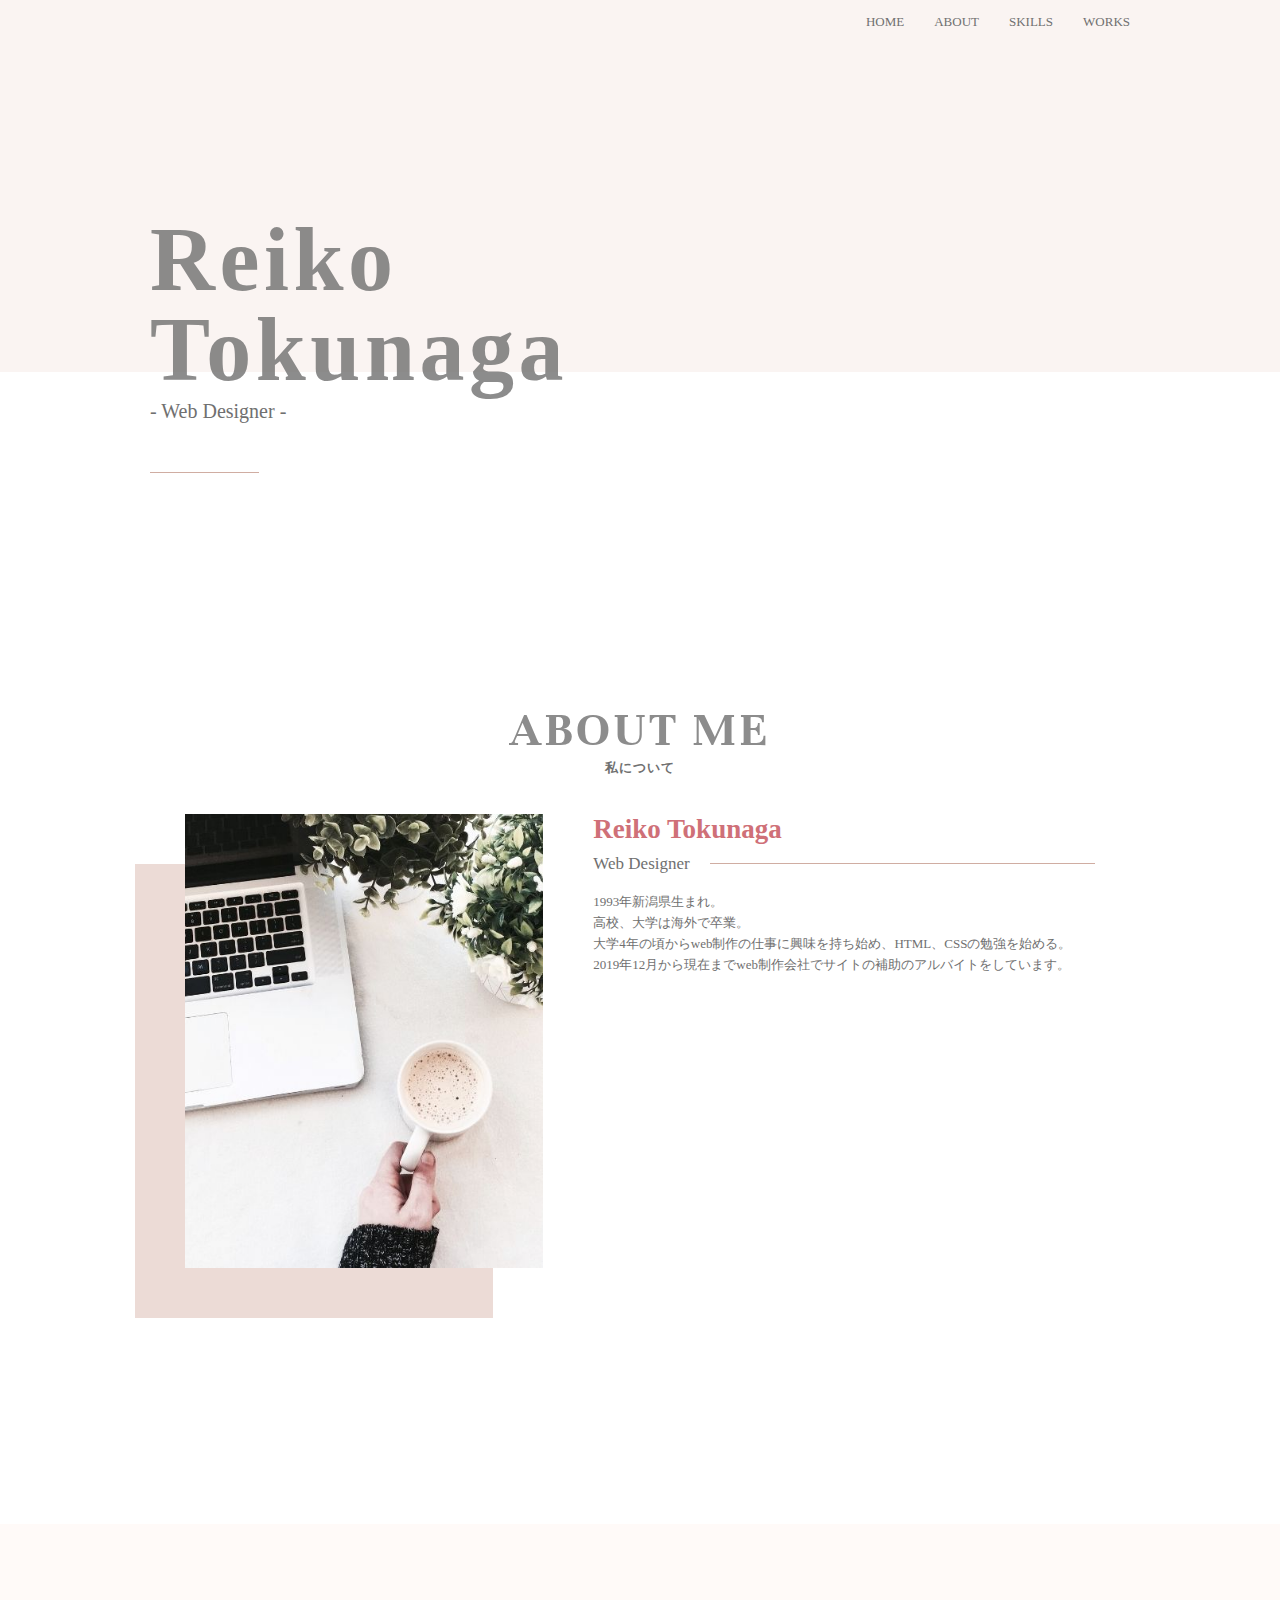
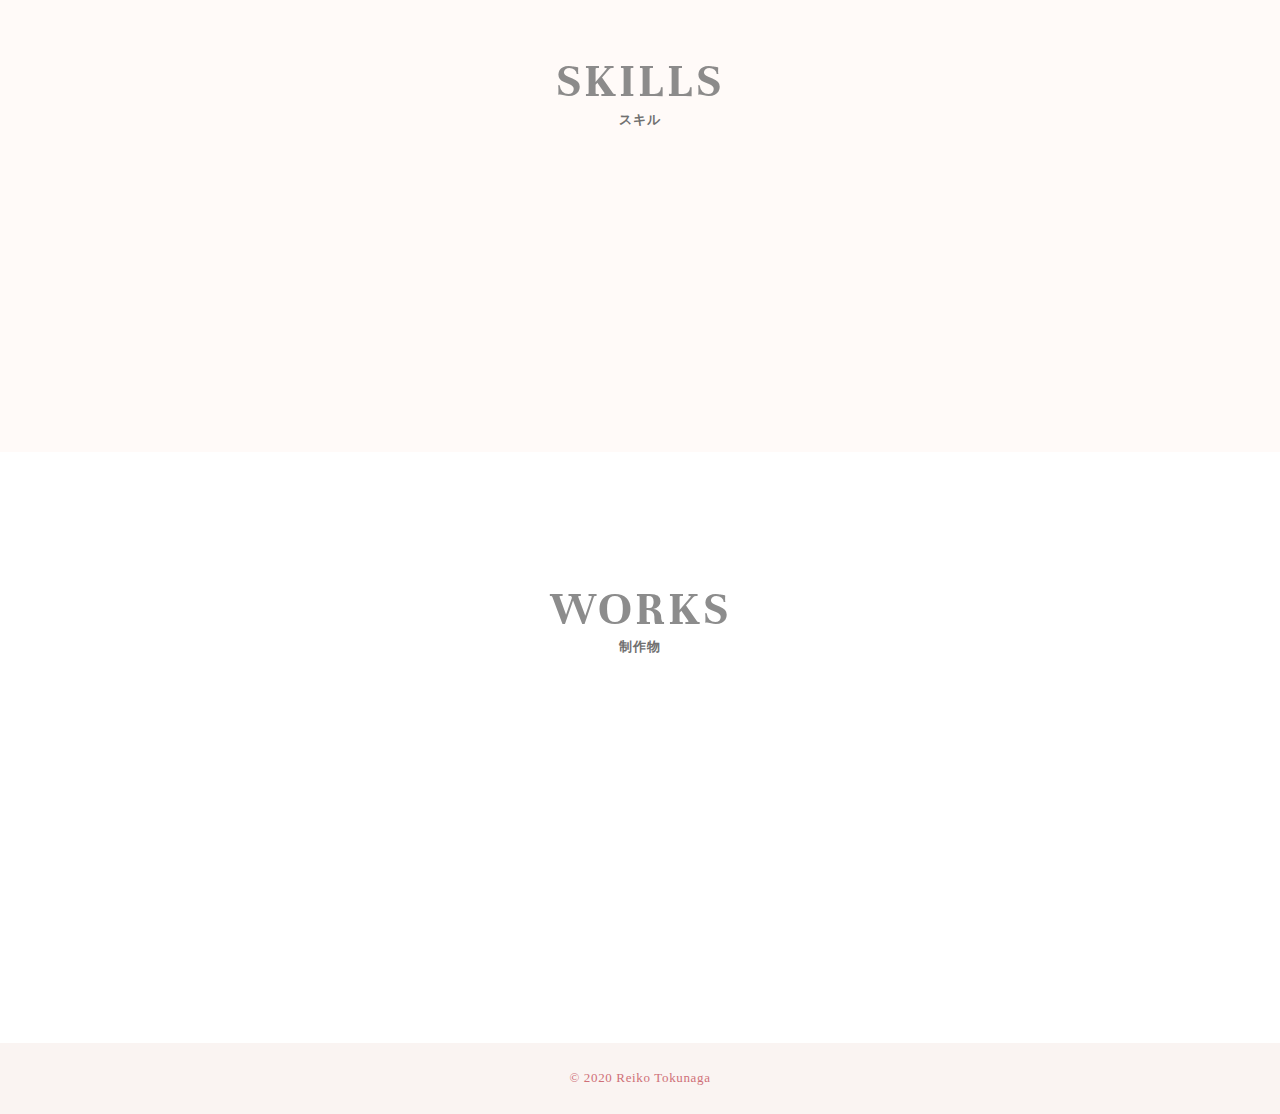
<file: index.html>
<!DOCTYPE html>
<html lang="ja">
<head>
    <meta charset="UTF-8">
    <meta name="viewport" content="width=device-width, initial-scale=1.0">
    <title>ポートフォリオ</title>
    <link rel="stylesheet" href="https://use.fontawesome.com/releases/v5.13.0/css/all.css" integrity="sha384-Bfad6CLCknfcloXFOyFnlgtENryhrpZCe29RTifKEixXQZ38WheV+i/6YWSzkz3V" crossorigin="anonymous"> 
    <link rel="preconnect" href="https://fonts.gstatic.com">
    <link href="https://fonts.googleapis.com/css2?family=Lora:wght@700&display=swap" rel="stylesheet">
    <link href="https://fonts.googleapis.com/css2?family=Sacramento&display=swap" rel="stylesheet">
    <link href="https://fonts.googleapis.com/css2?family=Unna:ital@0;1&display=swap" rel="stylesheet">
    <link rel="stylesheet" href="css/lity.min.css">
    <link rel="stylesheet" href="css/destyle.css">
    <link rel="stylesheet" href="css/style.css">
    <link rel="stylesheet" media="screen and (max-width: 767px)" href="css/smart.css">
</head>
<body>
    <header>
        <div class="header_bg"></div>
        <div class="inner">
        <nav class="pc_header">
            <ul>
                <li><a href="#">HOME</a></li>
                <li><a href="#about_top">ABOUT</a></li>
                <li><a href="#skills">SKILLS</a></li>
                <li><a href="#works">WORKS</a></li>
                <!-- <li><a href="contact.html">CONTACT</a></li> -->
            </ul>
        </nav>
        <div class="top">
            <div class="top_box">
                <h1 class="">Reiko<br>Tokunaga</h1>
                <p>- Web Designer -</p>
            </div>
        </div>
        </div>   
        
        <!-- <div class="navigation">
        <div id="nav-drawer">
            <input id="nav-input" type="checkbox" class="nav-unshown">
            <label id="nav-open" for="nav-input"><span></span></label>
            <label class="nav-unshown" id="nav-close" for="nav-input"></label>
            <div id="nav-content">
                <ul>
                    <li><a href="#">HOME</a></li>
                    <li><a href="about.html">ABOUT</a></li>
                    <li><a href="#works">WORKS</a></li>
                    <li><a href="contact.html">CONTACT</a></li>
                    <li><a href="https://twitter.com/lizizi723" class="twitter" target="_blank"><i class="fab fa-twitter"></i></a></li>
                  </ul>
            </div>
        </div>
        </div> -->
          
    <!-- </div> -->
    </header> 


        <!-- About_Topここから -->
        <section class="about_top" id="about_top">
            <div class="inner">
                <div class="content">
                    <h1 class="en_title">ABOUT ME</h1>
                    <p>私について</p>
                </div>
                <div class="about_wrap">
                    <div class="about_img">
                        <div class="about_bg"></div>
                        <img src="img/about.jpg" alt="about-image">
                    </div>
                    <div class="about_txt_all">
                        <h2>Reiko Tokunaga</h2>
                        <div class="about_name"><p>Web Designer</p><p class="about_name_line"></p></div>
                        <p class="about_txt">1993年新潟県生まれ。<br>
                            高校、大学は海外で卒業。<br>
                            大学4年の頃からweb制作の仕事に興味を持ち始め、HTML、CSSの勉強を始める。<br>
                            2019年12月から現在までweb制作会社でサイトの補助のアルバイトをしています。<br>
                            <!-- <br>                            
                            【使用可能ツール】<br>
                            ・LPページ作成<br>
                            ・レスポンシブサイトコーディング<br>
                            ・バナー作成<br>
                            <br>
                            【使用可能ツール】<br>
                            ・Photoshop<br>
                            ・Illustrator<br>
                            <br>
                            【使用可能言語】<br>
                            ・HTML/CSS<br>
                            ・jQuery(基礎)<br>
                            ・Wordpress(基礎)</p> -->
                    </div>
                </div>
            </div>
        </section>
         <!-- Top_Aboutここまで -->

    <!-- Skillsここから -->
    <section class="skills" id="skills">
        <div class="inner">
            <div class="content">
                <h1 class="en_title">SKILLS</h1>
                <p>スキル</p>
            </div>
            <div class="skills_all">
            <div class="skill_item fadein">
                <div class="square">
                <i class="fas fa-code"></i>
                <h3>HTML/CSS</h3>
                <p class="text">webサイト制作に必要なコーディングができます。jQueryは現在勉強中ではありますが、簡単なものであれば対応可能です。</p>
                </div>
            </div>

            <div class="skill_item fadein">
                <div class="square">
                <i class="fas fa-palette"></i>
                <h3>バナー制作</h3>
                <p class="text">Photoshop・illustratorを使用してのバナー制作ができます。</p>
            </div>
            </div>

            <div class="skill_item fadein">
                <div class="square">
                <i class="fab fa-wordpress"></i>
                <h3>Wordpress</h3>
                <p class="text">wordpress、またそれに必要なPHPなどの知識も勉強中です。</p>
                </div>
            </div>
            </div>
        </div>
    </section>
     <!-- Skillsここまで -->

      <!-- Worksここから -->
    <section class="works" id="works">
        <div class="bg_bottom"></div>
        <div class="inner">
            <div class="content">
                <h1 class="en_title">WORKS</h1>
                <p>制作物</p>
            </div>
            <div class="works-wrapper">
                <figure class="work_box fadein">
                    <a href="img/caferestaurant_cap.png" data-lity="data-lity">
                    <img class="img" src="img/caferestaurant.png" alt="work3">
                    <figcaption class="hover-mask">
                        <p><span>自作サイト（カフェ）</span><br>HTML / CSS</p>
                    </figcaption>  
                    </a>
                </figure>
                <figure class="work_box fadein">
                    <a href="img/portfolio_01.png" data-lity="data-lity">
                    <img class="img" src="img/portfolio_cap.png" alt="work4">
                    <figcaption class="hover-mask">
                    <p><span>自作サイト<br>(ポートフォリオ)</span><br>HTML / CSS / jQuery</p>
                    </figcaption>  
                    </a>
                </figure>
            </div>
        </div>
    </section>
    <!-- Worksここまで -->

    <!-- Footerここから -->
    <footer>
        <p>&copy; 2020 Reiko Tokunaga</p>
    </footer>
    <!-- Footerここまで -->


    <!-- Scriptタグ -->
<script src='https://cdnjs.cloudflare.com/ajax/libs/jquery/2.2.4/jquery.min.js'></script>
<script src="https://ajax.googleapis.com/ajax/libs/jquery/3.1.1/jquery.min.js"></script>
<script src="js/lity.min.js"></script>
<script src="https://ajax.googleapis.com/ajax/libs/jquery/3.3.1/jquery.min.js"></script>
<script>
   $(function(){
	$(window).scroll(function (){
		$('.fadein').each(function(){
			var elemPos = $(this).offset().top;
			var scroll = $(window).scrollTop();
			var windowHeight = $(window).height();
			if (scroll > elemPos - windowHeight + 200){
				$(this).addClass('scrollin');
			}
		});
	});
});
</script>
</body>
</html>
</file>
<file: css/style.css>
@charset "UTF-8";

html {
    font-size: 62.5%;
    scroll-behavior: smooth;
}
a {
    text-decoration: none;
    color: inherit;
}
p {
    line-height: 1.6;
}
ul {
    list-style-type: none;
}
body {
    /* font-family: Helvetica, '游ゴシック', 'Yu Gothic', YuGothic, HiraKakuProN-W3, 'メイリオ', Meiryo, sans-serif; */
    font-family: "Times New Roman", "YuMincho", "Hiragino Mincho ProN", "Yu Mincho", "MS PMincho", serif;
    font-size: 1.3rem;
    color: #707070;
    overflow-x: hidden;
    text-align: left;
}
.inner {
    width: 100%;
    max-width: 1080px;
    padding: 0 50px;
    margin: 0 auto;
}
.sp {
    display: none;
}
.en_name {
    font-family: 'Sacramento', cursive;
}
.en_title {
    /* font-family: 'Lora', serif; */
    font-family: 'Unna', serif;
    font-size: 5rem;
    letter-spacing: .06em;
    opacity: 0.8;
}
.fadein {
    opacity : 0;
    transform : translate(0, 50px);
    transition : all 500ms;
}
/* 画面内に入った状態 */
.fadein.scrollin {
	opacity : 1;
	transform : translate(0, 0);
}

/* Header */
header {
    position: relative;
}
header .header_bg {
    position: absolute;
    top: 0;
    left: 0;
    z-index: -1;
    width: 100%;
    height: 65%;
    background-color: #FAF4F2;
}
header .pc_header {
    padding: 15px 0;
}
header .pc_header ul {
    display: flex;
    align-items: center;
    justify-content: flex-end;
}
header .pc_header ul li + li {
    margin-left: 30px;
}
header .pc_header a {
    transition: ease, .4s;
}
header .pc_header a:hover {
    padding-bottom: 5px;
    border-bottom: 2px solid #D0ADA2;
}

/* Top */
.top {
    padding: 170px 0 100px;
}
.top h1 {
    font-size: 9rem;
    letter-spacing: .05em;
    line-height: 1;
    opacity: .8;
}
.top_box p {
    font-size: 20px;
    display: inline-block;
}
.top_box p::after {
    content: '';
    display: block;
    width: 80%;
    height: 1px;
    background-color: #D0ADA2;
    margin-top: 45px;
}

/* About_Top */
.about_top {
    padding: 10% 0 20%;
}
.about_bg {
    position: absolute;
    bottom: -50px;
    left: -50px;
    z-index: -1;
    width: 100%;
    height: 100%;
    background-color: rgba(224,195,186, 0.6);
} 
.about_wrap {
    display: flex;
    justify-content: center;
    padding: 0 35px;
}
.about_img {
    flex: 1;
    position: relative;
}
.about_img img {
    width: 100%;
    height: auto;
}
.about_txt_all {
    margin-left: 50px;
    flex: 1.4;
}
.about_txt_all h2 {
    color: #CF7078;
    font-size: 2.7rem;
}
.about_name {
    margin: 5px 0 15px;
    font-size: 1.7rem;
    display: flex;
    justify-content: space-between;
    align-items: center;
}
.about_name .about_name_line {
    background-color: #D0ADA2;
    width: 100%;
    height: 1px;
    margin-left: 20px;
    flex: 1;
    align-items: center;
}

/* Skills */
.skills {
    position: relative;
    background: #FFFAF8;
    padding: 10% 0;
}
.skills .skills_all {
    display: flex;
    flex-wrap: wrap;
    justify-content: space-between;
    width: 100%;
    text-align: center;
}
.skills .skill_item {
    width: 30%;
    background-color: white;
    box-shadow: 0px 3px 15px rgba(85,85,85,0.3);
}
.skills .skill_item .square {
    padding: 20px 30px;
}
.skills .skill_item i {
    font-size: 5rem;
}
.skills .skill_item h3 {
    padding: 10px 0px;
}

/* Works */
.works {
    padding: 10% 0;
    position: relative;
}
.content {
    text-align: center;
    margin-bottom: 35px;
}
.content p {
    font-size: 1.3rem;
    font-weight: bold;
    letter-spacing: .09em;
}
.works-wrapper {
    display: flex;
    flex-wrap: wrap;
    justify-content: space-between;
}
.works-wrapper::after {
    content: '';
    display: inline-block;
    width: 30%;
    height: 0;
}
.works .work_box {
    width: 30%;
    height: auto;
    margin-bottom: 35px;
    position: relative;
    overflow: hidden;
    box-shadow: 0px 3px 15px rgba(85,85,85,0.3);
}
.works .work_box span{
    font-size: 1.7rem;
}
.hover-mask {
    position: absolute;
    top: 0;
    bottom: 0;
    left: 0;
    right: 0;
    background: rgba(0,0,0,0.5);
    opacity: 0;
    color: #fff;
    display: flex;
    align-items: center;
    text-align: left;
    padding: 30px;
}
.hover-mask:hover {
    opacity: 1;
    transition: all 0.6s ease;
    -webkit-transition: all 0.6s ease;
    -moz-transition: all 0.6s ease;
}

/* 2つ目の要素に200msのdelayをかける */
.fadein:nth-of-type(2) {
	-moz-transition-delay:200ms;
	-webkit-transition-delay:200ms;
	-o-transition-delay:200ms;
	-ms-transition-delay:200ms;
}
/* 3つ目の要素に400msのdelayをかける */
.fadein:nth-of-type(3) {
	-moz-transition-delay:400ms;
	-webkit-transition-delay:400ms;
	-o-transition-delay:400ms;
	-ms-transition-delay:400ms;
}
.works .work_box img {
    width: 100%;
    height: 100%;
    object-fit: cover;
}

/* Footer */
footer {
    text-align: center;
    padding: 25px 0;
    background: #FAF4F2;
}
footer p {
    color: #CF7078;
    letter-spacing: .05em;
}
</file>
<file: css/smart.css>
@charset "UTF-8";

.inner {
    padding: 0 30px;
}
.en_title {
    font-size: 3.8rem;
    letter-spacing: .05em;
}
.bg_top_bottom {
    position: relative;
}
.top {
    padding: 120px 0 100px;
}
.top h1 {
    font-size: 4.7rem;
}
.top_box {
    width: 100%;
}
.top_box p {
    left: 110px;
    top: 60px;
}
/* Header */
header .pc_header {
    display: none;
}

/* About_Top */
.about_wrap {
    flex-direction: column;
    padding: 0;
}
.about_bg {
    bottom: -20px;
    left: -20px;
}
.about_txt_all {
    margin: 50px 0 0;
}

/* Skills */
.skills {
    padding: 20% 0;
}
.skills .skills_all {
    flex-direction: column;
}
.skills .skill_item {
    width: 100%;
    margin-bottom: 20px;
}

/* Works */
.works {
    padding: 20% 0;
}
.works .work_box {
    width: 100%;
    margin-bottom: 20px;
}
</file>
<file: css/destyle.css>
/*! destyle.css v2.0.2 | MIT License | https://github.com/nicolas-cusan/destyle.css */

/* Reset box-model and set borders */
/* ============================================ */

*,
::before,
::after {
  box-sizing: border-box;
  border-style: solid;
  border-width: 0;
}

/* Document */
/* ============================================ */

/**
 * 1. Correct the line height in all browsers.
 * 2. Prevent adjustments of font size after orientation changes in iOS.
 * 3. Remove gray overlay on links for iOS.
 */

html {
  line-height: 1.15; /* 1 */
  -webkit-text-size-adjust: 100%; /* 2 */
  -webkit-tap-highlight-color: transparent; /* 3*/
}

/* Sections */
/* ============================================ */

/**
 * Remove the margin in all browsers.
 */

body {
  margin: 0;
}

/**
 * Render the `main` element consistently in IE.
 */

main {
  display: block;
}

/* Vertical rhythm */
/* ============================================ */

p,
table,
blockquote,
address,
pre,
iframe,
form,
figure,
dl {
  margin: 0;
}

/* Headings */
/* ============================================ */

h1,
h2,
h3,
h4,
h5,
h6 {
  font-size: inherit;
  line-height: inherit;
  /* font-weight: inherit; */
  margin: 0;
}

/* Lists (enumeration) */
/* ============================================ */

ul,
ol {
  margin: 0;
  padding: 0;
  list-style: none;
}

/* Lists (definition) */
/* ============================================ */

dt {
  font-weight: bold;
}

dd {
  margin-left: 0;
}

/* Grouping content */
/* ============================================ */

/**
 * 1. Add the correct box sizing in Firefox.
 * 2. Show the overflow in Edge and IE.
 */

hr {
  box-sizing: content-box; /* 1 */
  height: 0; /* 1 */
  overflow: visible; /* 2 */
  border-top-width: 1px;
  margin: 0;
  clear: both;
  color: inherit;
}

/**
 * 1. Correct the inheritance and scaling of font size in all browsers.
 * 2. Correct the odd `em` font sizing in all browsers.
 */

pre {
  font-family: monospace, monospace; /* 1 */
  font-size: inherit; /* 2 */
}

address {
  font-style: inherit;
}

/* Text-level semantics */
/* ============================================ */

/**
 * Remove the gray background on active links in IE 10.
 */

a {
  background-color: transparent;
  text-decoration: none;
  color: inherit;
}

/**
 * 1. Remove the bottom border in Chrome 57-
 * 2. Add the correct text decoration in Chrome, Edge, IE, Opera, and Safari.
 */

abbr[title] {
  text-decoration: underline; /* 2 */
  text-decoration: underline dotted; /* 2 */
}

/**
 * Add the correct font weight in Chrome, Edge, and Safari.
 */

b,
strong {
  font-weight: bolder;
}

/**
 * 1. Correct the inheritance and scaling of font size in all browsers.
 * 2. Correct the odd `em` font sizing in all browsers.
 */

code,
kbd,
samp {
  font-family: monospace, monospace; /* 1 */
  font-size: inherit; /* 2 */
}

/**
 * Add the correct font size in all browsers.
 */

small {
  font-size: 80%;
}

/**
 * Prevent `sub` and `sup` elements from affecting the line height in
 * all browsers.
 */

sub,
sup {
  font-size: 75%;
  line-height: 0;
  position: relative;
  vertical-align: baseline;
}

sub {
  bottom: -0.25em;
}

sup {
  top: -0.5em;
}

/* Embedded content */
/* ============================================ */

/**
 * Prevent vertical alignment issues.
 */

img,
embed,
object,
iframe {
  vertical-align: bottom;
}

/* Forms */
/* ============================================ */

/**
 * Reset form fields to make them styleable
 */

button,
input,
optgroup,
select,
textarea {
  -webkit-appearance: none;
  appearance: none;
  vertical-align: middle;
  color: inherit;
  font: inherit;
  background: transparent;
  padding: 0;
  margin: 0;
  outline: 0;
  border-radius: 0;
  text-align: inherit;
}

/**
 * Reset radio and checkbox appearance to preserve their look in iOS.
 */

[type="checkbox"] {
  -webkit-appearance: checkbox;
  appearance: checkbox;
}

[type="radio"] {
  -webkit-appearance: radio;
  appearance: radio;
}

/**
 * Show the overflow in IE.
 * 1. Show the overflow in Edge.
 */

button,
input {
  /* 1 */
  overflow: visible;
}

/**
 * Remove the inheritance of text transform in Edge, Firefox, and IE.
 * 1. Remove the inheritance of text transform in Firefox.
 */

button,
select {
  /* 1 */
  text-transform: none;
}

/**
 * Correct the inability to style clickable types in iOS and Safari.
 */

button,
[type="button"],
[type="reset"],
[type="submit"] {
  cursor: pointer;
  -webkit-appearance: none;
  appearance: none;
}

button[disabled],
[type="button"][disabled],
[type="reset"][disabled],
[type="submit"][disabled] {
  cursor: default;
}

/**
 * Remove the inner border and padding in Firefox.
 */

button::-moz-focus-inner,
[type="button"]::-moz-focus-inner,
[type="reset"]::-moz-focus-inner,
[type="submit"]::-moz-focus-inner {
  border-style: none;
  padding: 0;
}

/**
 * Restore the focus styles unset by the previous rule.
 */

button:-moz-focusring,
[type="button"]:-moz-focusring,
[type="reset"]:-moz-focusring,
[type="submit"]:-moz-focusring {
  outline: 1px dotted ButtonText;
}

/**
 * Remove arrow in IE10 & IE11
 */

select::-ms-expand {
  display: none;
}

/**
 * Remove padding
 */

option {
  padding: 0;
}

/**
 * Reset to invisible
 */

fieldset {
  margin: 0;
  padding: 0;
  min-width: 0;
}

/**
 * 1. Correct the text wrapping in Edge and IE.
 * 2. Correct the color inheritance from `fieldset` elements in IE.
 * 3. Remove the padding so developers are not caught out when they zero out
 *    `fieldset` elements in all browsers.
 */

legend {
  color: inherit; /* 2 */
  display: table; /* 1 */
  max-width: 100%; /* 1 */
  padding: 0; /* 3 */
  white-space: normal; /* 1 */
}

/**
 * Add the correct vertical alignment in Chrome, Firefox, and Opera.
 */

progress {
  vertical-align: baseline;
}

/**
 * Remove the default vertical scrollbar in IE 10+.
 */

textarea {
  overflow: auto;
}

/**
 * Correct the cursor style of increment and decrement buttons in Chrome.
 */

[type="number"]::-webkit-inner-spin-button,
[type="number"]::-webkit-outer-spin-button {
  height: auto;
}

/**
 * 1. Correct the outline style in Safari.
 */

[type="search"] {
  outline-offset: -2px; /* 1 */
}

/**
 * Remove the inner padding in Chrome and Safari on macOS.
 */

[type="search"]::-webkit-search-decoration {
  -webkit-appearance: none;
}

/**
 * 1. Correct the inability to style clickable types in iOS and Safari.
 * 2. Change font properties to `inherit` in Safari.
 */

::-webkit-file-upload-button {
  -webkit-appearance: button; /* 1 */
  font: inherit; /* 2 */
}

/**
 * Clickable labels
 */

label[for] {
  cursor: pointer;
}

/* Interactive */
/* ============================================ */

/*
 * Add the correct display in Edge, IE 10+, and Firefox.
 */

details {
  display: block;
}

/*
 * Add the correct display in all browsers.
 */

summary {
  display: list-item;
}

/*
 * Remove outline for editable content.
 */

[contenteditable] {
  outline: none;
}

/* Table */
/* ============================================ */

table {
  border-collapse: collapse;
  border-spacing: 0;
}

caption {
  text-align: left;
}

td,
th {
  vertical-align: top;
  padding: 0;
}

th {
  text-align: left;
  font-weight: bold;
}

/* Misc */
/* ============================================ */

/**
 * Add the correct display in IE 10+.
 */

template {
  display: none;
}

/**
 * Add the correct display in IE 10.
 */

[hidden] {
  display: none;
}
</file>
